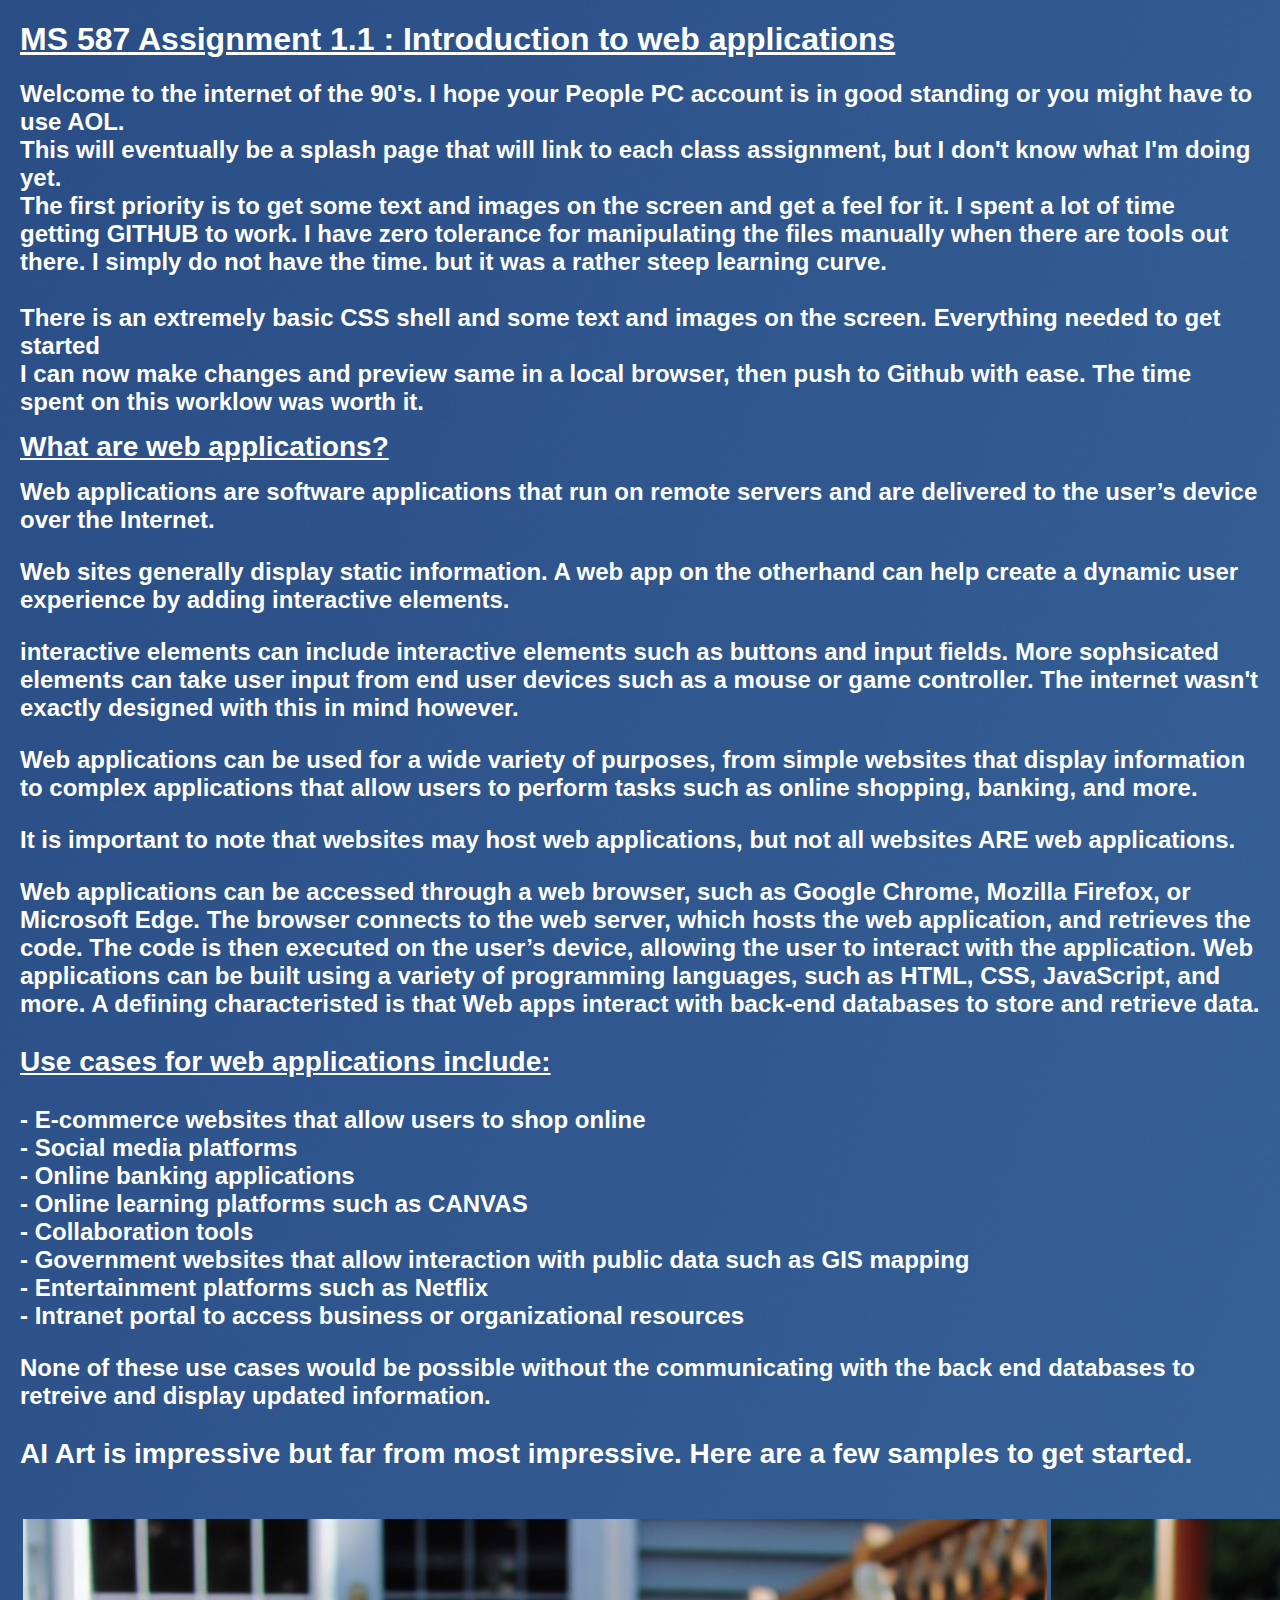
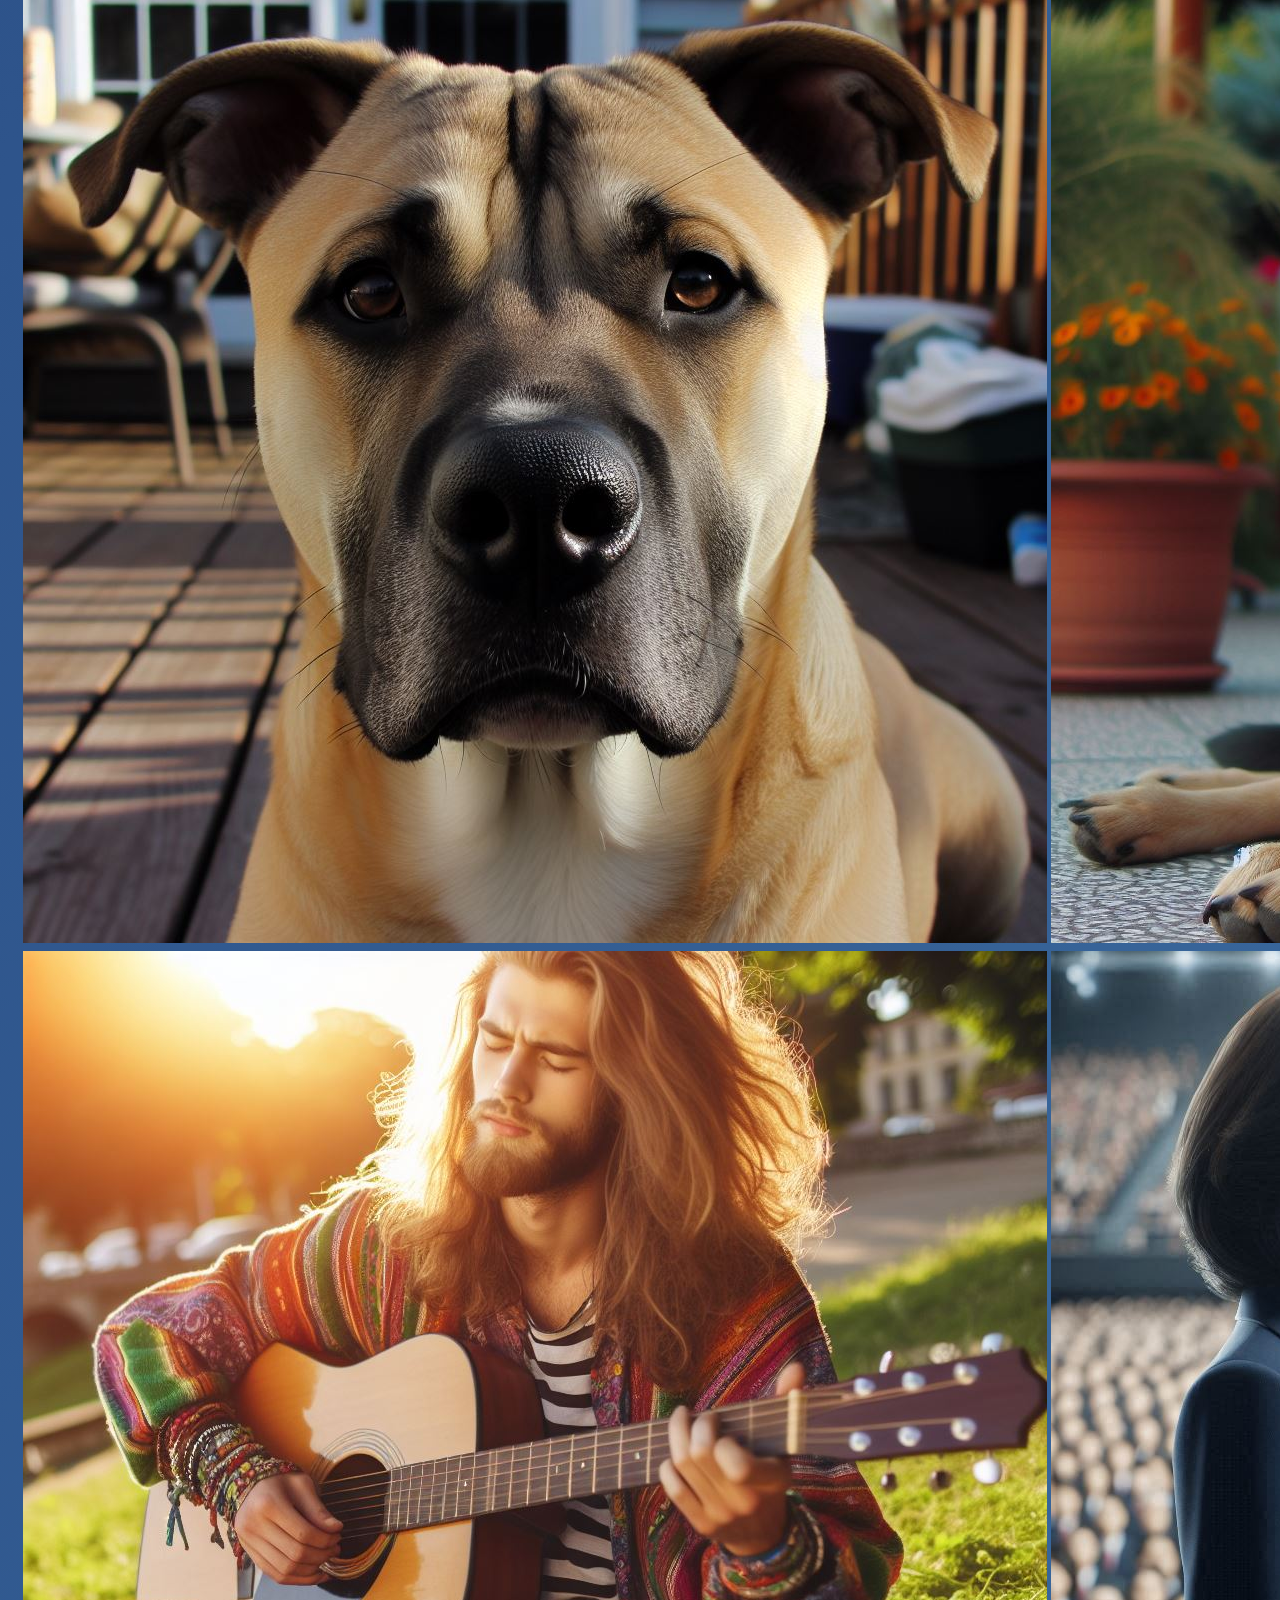
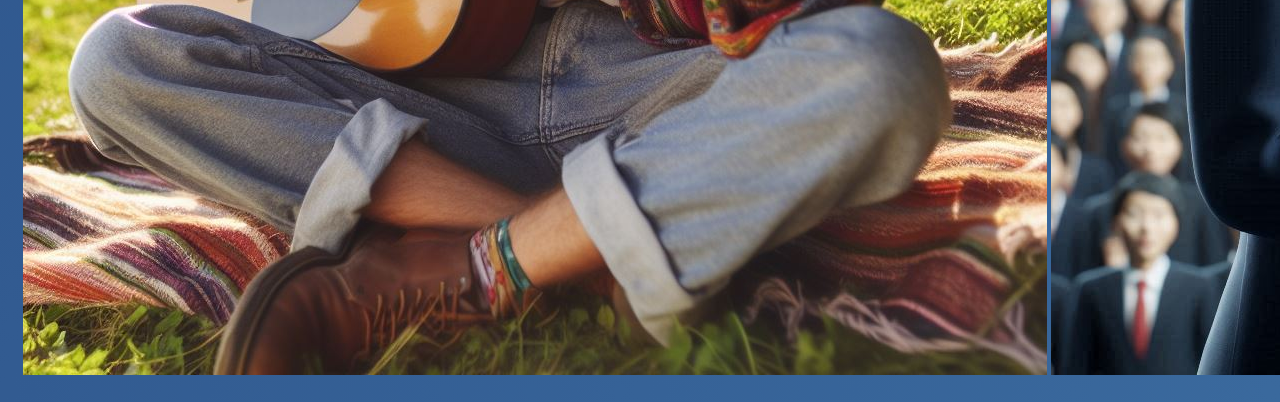
<file: 1.1.html>
<!--
        
    Week of 5/20/24

    INDEX.HTML
    - Added links to assignments 1.1 and 1.2

    1.1.html
    - Transfered content from index.html to 1.1.html

    1.2.html
 - Separated out CSS code into its own file
 - Separated the story content from the main body file.
 - Only displayed the story summaries.
 - Added a download button for each story.
 - Added styling to the download button. Found a nice way to reverse the 
    button color and text color on hover.
 - Separated each story into its own DIV element.

    styles.css
    - Added styling for the download button

    
-->









<!--Expectations and Requirements
Web Page Content: Your web page should include:
An introduction to what web applications are.
A detailed section on how web applications interact with back-end databases.
Examples of intranet and internet use cases in businesses.
AI-Generated Graphics: Incorporate at least three AI-generated images that help explain the concepts discussed. One can be the background.
(Optional) Interactivity: Implement at least one interactive element using JavaScript, such as a button to reveal more information.
Your code should be over-commented
Your website should have a great User eXperience (UX).*/
-->

<!-- Basic structure starts with html tag. Head tag will contain meta data
useful for search engines. Body tag will contain content
h1/h2 etc are used to help define and format content in a specific way.

Use ! (tab) to generate boilerplate code in VS studio 

<!DOCTYPE html>  # Tells the browser what version of HTML the page is written in
</!-->

<!-- Usefull tags
<p> paragraph
<h1> heading
<h2> subheading
<ul> unordered list
<ol> ordered list
<li> list item
<a> anchor tag for links
<img> image tag
<br> line break
<hr> horizontal rule
<em> emphasis
<strong> strong



<!DOCTYPE html>
<html>
<head>
<title>Page Title</title>
</head>
<body>
 

git add .  # Add all changes to the staging area
git commit -m "Your commit message"  # Commit the changes
git push origin main  # Push the changes to the 'main' branch of your remote repository





-->

<!DOCTYPE html>
<html lang="en">
<head>
    <meta charset="UTF-8">
    <meta name="viewport" content="width=device-width, initial-scale=1.0">
    <title>Document</title>
    <link rel="stylesheet" href="styles.css">
</head>
<body>
  <h1>


    
     <u> MS 587 Assignment 1.1 : Introduction to  web applications </u> <br>
   

  </h1>
  
    <h3>
        
       Welcome to the internet of the 90's. I hope your People PC account is in good standing or you might have to use AOL. <br>
       This will eventually be a splash page that will link to each class assignment, but I don't know what I'm doing yet. <br>
       The first priority is to get some text and images on the screen and get a feel for it. I spent a lot of time getting
       GITHUB to work. I have zero tolerance for manipulating the files manually when there are tools out there. I simply do not have the time.
       but it was a rather steep learning curve. <br><br>
       
       There is an extremely basic CSS shell and some text and images on the screen. Everything needed to get started <br>

       I can now make changes and preview same in a local browser, then push to Github with ease.  
       The time spent on this worklow was worth it. <br>
    </h3>

    <h2>
        <u> What are web applications? </u>
    </h2>

    <h3>       

       Web applications are software applications that run on remote servers and are delivered to the user’s device over the Internet. 
        <p> Web sites generally display static information. A web app on the otherhand can help create a dynamic user experience by adding interactive elements. </p>
        interactive elements can include interactive elements such as buttons and input fields. More sophsicated elements can take user input from end user devices such as a mouse or game controller. The internet wasn't exactly designed with this in mind however.</p>
        Web applications can be used for a wide variety of purposes, from simple websites that display information to complex applications that allow users to perform tasks such as online shopping, banking, and more. </p> 
        
        <p> It is important to note that websites may host web applications, but not all websites ARE web applications. </p>
        
        Web applications can be accessed through a web browser, such as Google Chrome, Mozilla Firefox, or Microsoft Edge. 
        The browser connects to the web server, which hosts the web application, and retrieves the code. The code is then executed on the user’s device, allowing the user to interact with the application. 
        Web applications can be built using a variety of programming languages, such as HTML, CSS, JavaScript, and more. 
        A defining characteristed is that Web apps interact with back-end databases to store and retrieve data.
        
        <h2><p><u> Use cases for web applications include:</u></p> </h2>
        <h3> - E-commerce websites that allow users to shop online <br>
           - Social media platforms <br>
           - Online banking applications <br>
           - Online learning platforms such as CANVAS <br>
           - Collaboration tools <br>
           - Government websites that allow interaction with public data such as GIS mapping <br>
           - Entertainment platforms such as Netflix <br>
           - Intranet portal to access business or organizational resources <br>
           

        <p> None of these use cases would be possible without the communicating with the back end databases to retreive and display updated information. </p>
</h3>
  
    <h2>

    </h2>

    <h2><p> AI Art is impressive but far from most impressive. Here are a few samples to get started.</p></h2>
    <table>
        <caption>IMAGE TABLE</caption> <!-- Table title -->
        <tr>    <!-- First row -->
            <td><img src="images\Pit lab.jpg" alt="Image 1"></td>
            <td><img src="images\Sheppard Coon Hound.jpg" alt="Image 2"></td>
            <td><img src="images/Designer.jpeg" alt="Image 3"></td>
        </tr>
        <tr>    <!-- Second row -->
            <td><img src="images/Dirty Hippie.jpg" alt="Image 4"></td>
            <td><img src="images/President of the United States.jpg" alt="Image 5"></td>
            <td><img src="images/Presidential figure.jpg" alt="Image 6"></td>
        </tr>
    </table>
  </body>
</html>
</file>
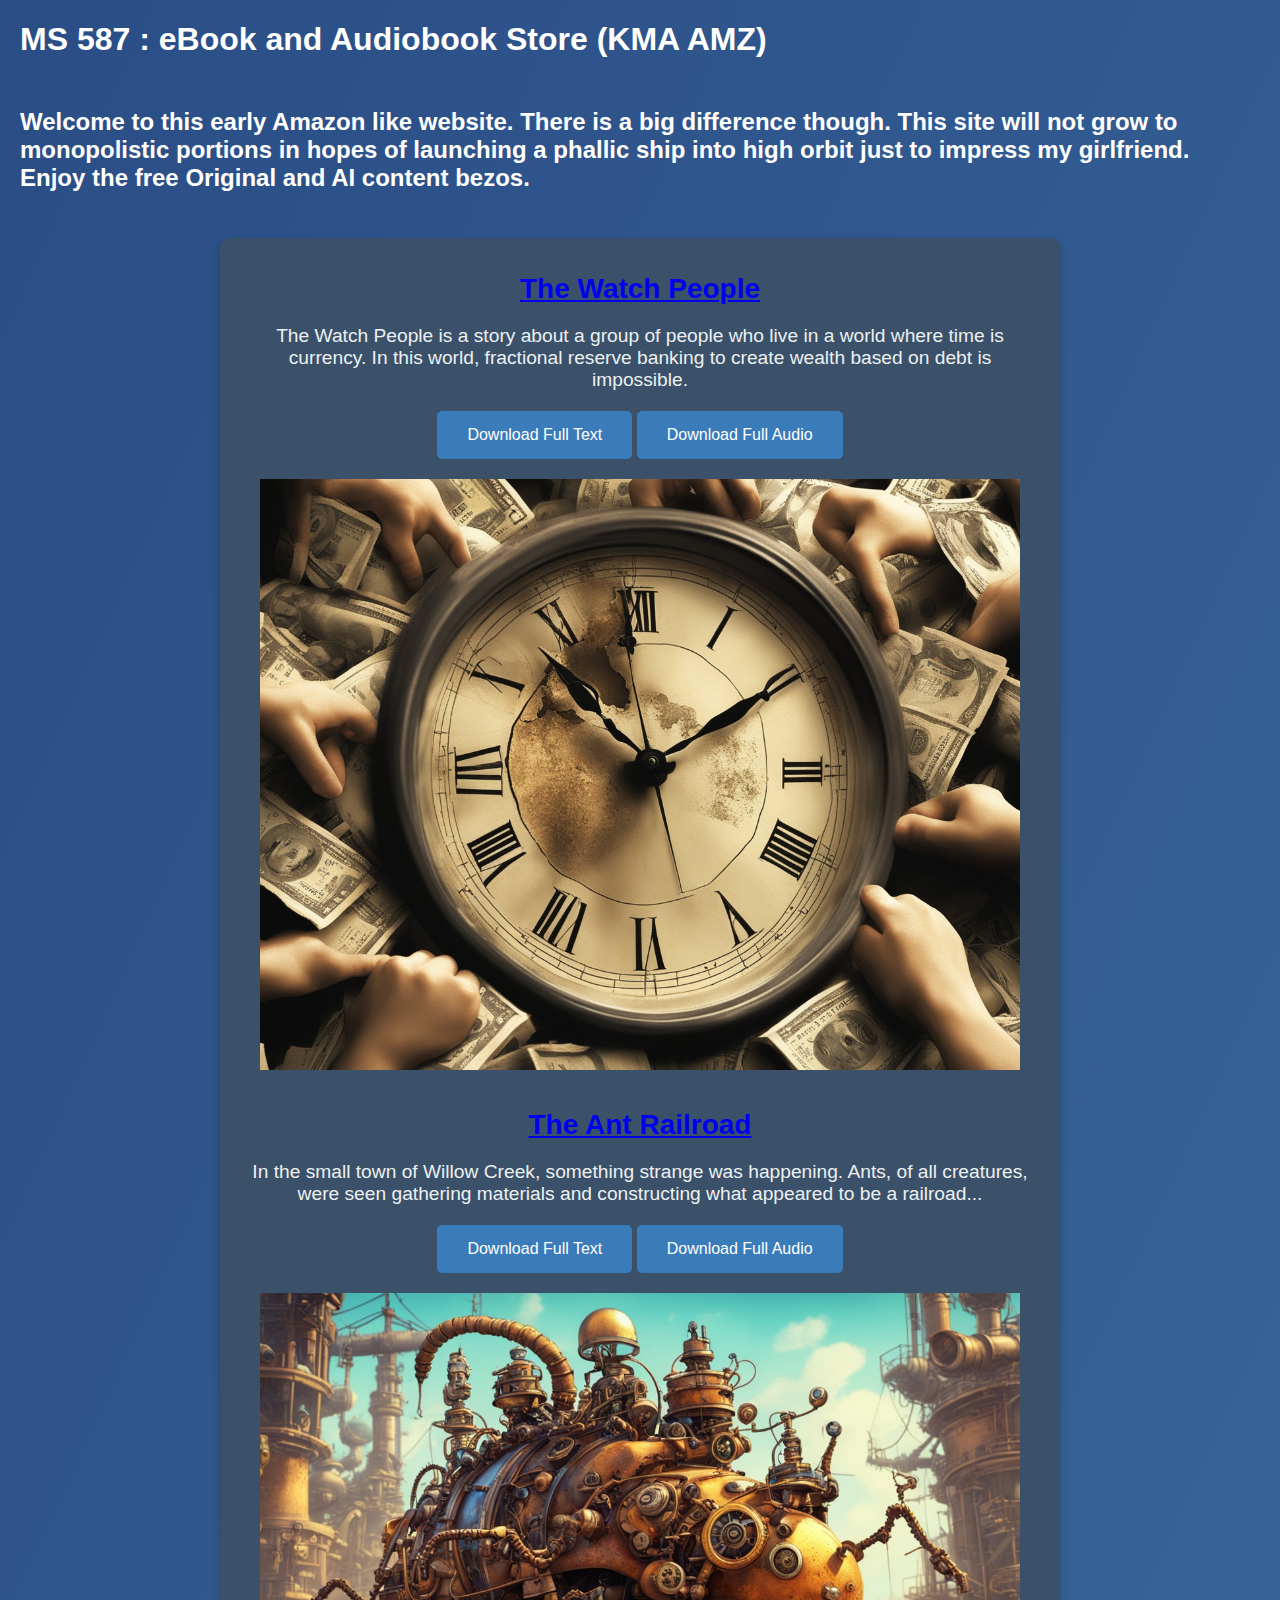
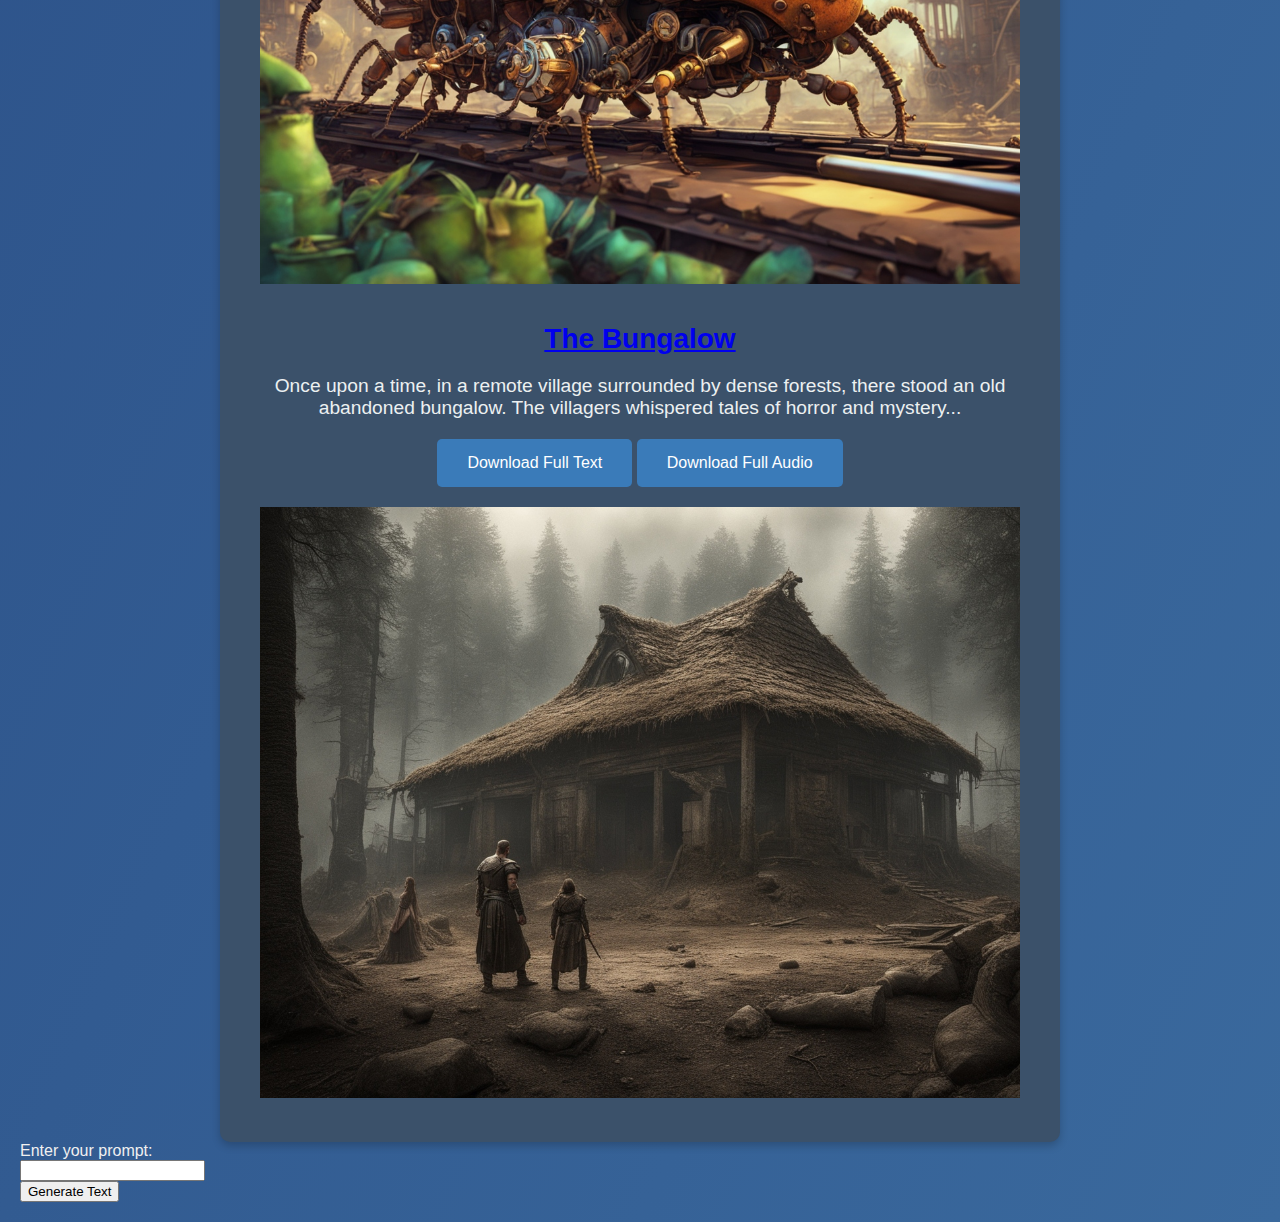
<file: 1.2.html>
<!--
    Week of 5/20/24
 - Separated out CSS code into its own file
 - Separated the story content from the main body file.
 - Only displayed the story summaries.
 - Added a download button for each story.
 - Added styling to the download button. Found a nice way to reverse the 
    button color and text color on hover.
 - Separated each story into its own DIV element.
-  Defined a story "container" class in order to style in the CSS file.
-  Added a downloadStory function to download the full story which is generated from the hidden paragraph element.

- Found hugging face NLP API to generate story content.
- Added 

- Dependencies for the project:
    - Flask
    - OpenAI
    - Python 3.8
    - Node.js
    - Torch
    - Transformers
    - FaceHugger
    - TensorFlow    

TODO:
- Resubmit the story content and get a summary
- Use summary to generate an AI image
- Add summary to bottom of the list and dymaically create a new download button


PROBLEMS
- UNCERTAIN HOW TO TAKE THE JSON TEXT AND CONVERT IT TO HTML FOR POSING ON THE PAGE???
- HOW DO I DYNAMICALLY CREATE A NEW STORY ID AND INCREMENT THE NUMBER FOR EACH NEW STORY BY 1???
- SHOULD I HAVE NOT USED JSON? ITS PRETTY MUCH THE STANDARD AND IT WORKED WELL IN MY NEWS GENERATION PROJECT FROM THE LAST COURSE?!


-->
<!DOCTYPE html>
<html lang="en">
<head>
    <meta charset="UTF-8">
    <meta name="viewport" content="width=device-width, initial-scale=1.0">
    <title>KMA AMZ BOOKS</title>
    <link rel="stylesheet" href="styles.css">
</head>
<body>
    <header>
        <h1>MS 587 : eBook and Audiobook Store (KMA AMZ)</h1>
        <br>
        <h3> Welcome to this early Amazon like website. There is a big difference though. 
            This site will not grow to monopolistic portions in hopes of launching a phallic ship into high orbit
             just to impress my girlfriend. Enjoy the free Original and AI content bezos. <br> </h3> <br> <br>
        <div class="container">
            <div class="story-container">
                <div class="story-content">
                    <h2><a href="#story1">The Watch People</a></h2>
                    <p class="summary">
                        The Watch People is a story about a group of people who live in a world where time is currency. In this world,
                        fractional reserve banking to create wealth based on debt is impossible.
                    </p>
                    <button onclick="downloadStory('story1')" class="download-button">Download Full Text</button>
                    <button onclick="window.location.href='ebook audio files/story1.mp3'" class="download-button">Download Full Audio</button>
                </div>
                <img src="images/watchman.jpg" alt="The Watch People" class="image-container">
            </div>
                
            <div class="story-container">
                <div class="story-content">
                    <h2><a href="#story2">The Ant Railroad</a></h2>
                    <p class="summary">
                        In the small town of Willow Creek, something strange was happening. Ants, of all creatures, were seen gathering materials and constructing what appeared to be a railroad...
                    </p>
                    <button onclick="downloadStory('story2')" class="download-button">Download Full Text</button>
                    <button onclick="window.location.href='ebook audio files/story2.mp3'" class="download-button">Download Full Audio</button>
                </div>
                <img src="images/Ant Train.jpg" alt="The Ant Railroad" class="image-container">
            </div>
            
            <div class="story-container">
                <div class="story-content">
                    <h2><a href="#story3">The Bungalow</a></h2>
                    <p class="summary">
                        Once upon a time, in a remote village surrounded by dense forests, there stood an old abandoned bungalow. The villagers whispered tales of horror and mystery...
                    </p>
                    <button onclick="downloadStory('story3')" class="download-button">Download Full Text</button>
                    <button onclick="window.location.href='ebook audio files/story3.mp3'" class="download-button">Download Full Audio</button>
                </div>
                <img src="images/Bungalo.jpg" alt="The Bungalo" class="image-container">
            </div>
        </div>

        <!-- Form for generating text -->
        <form id="generateTextForm">
            <label for="prompt">Enter your prompt:</label><br>
            <input type="text" id="prompt" name="prompt"><br>
            <button type="button" onclick="generateText()">Generate Text</button>
        </form>

        <!-- Div to display generated text -->
        <div id="generatedText"></div>
    </header>

    <script>
        // JavaScript function to generate text
        function generateText() {
            var prompt = document.getElementById('prompt').value;

            fetch('/generate_text', {
                method: 'POST',
                headers: {
                    'Content-Type': 'application/json'
                },
                body: JSON.stringify({ prompt: prompt })
            })
            .then(response => response.json())
            .then(data => {
                document.getElementById('generatedText').innerHTML = '<h2>Generated Text:</h2><p>' + data.generated_text + '</p>';
            })
            .catch(error => console.error('Error:', error));
        }

        // JavaScript code to download the story content
        function downloadStory(storyID) {
            var storycontent = document.getElementById(storyID).innerText;
            var blob = new Blob([storycontent], {type: "text/plain"});
            var link = document.createElement("a");
            link.href = URL.createObjectURL(blob);
            link.download = storyID + ".txt"; 
            link.click(); 
        }
    </script>

    <!-- Full Story Content -->
    <p id="story1" style="display: none;">
        The Watch People is a story about a group of people who live in a world where time is currency. In this world,
        fractional reserve banking to create wealth based on debt is impossible. It would fracture the entire universe and result in 
        a time paradox of epic proportions greater than that in the hit film from 1989, MILLENNIUM, where an NTSB investigator
        discovers a time-traveling woman while investigating an airplane crash. This is real, not AI         generated. It's a great film, everyone should see it.
    </p>

    <p id="story2" style="display: none;">
        In the small town of Willow Creek, something strange was happening. Ants, of all creatures, were seen gathering materials and constructing what appeared to be a railroad, right in the heart of the town. The townspeople were in disbelief as they watched the tiny insects diligently working day and night on their mysterious project.
        The railroad was unlike anything the town had ever seen before. It twisted and turned in intricate patterns, with tracks leading off into the woods and disappearing into the shadows. The townspeople whispered amongst themselves, wondering what could possibly be the purpose of such a bizarre construction.
        Rumors began to spread about the ants and their railroad. Some said that they were building a path to the underworld, while others believed they were trying to escape some unseen danger. The fear and paranoia in Willow Creek grew with each passing day, as the ants continued their work, undeterred by the growing tension around them.
        As the weeks went by, strange things began to happen in the town. People reported hearing eerie noises in the night, like the sound of a train whistle blowing in the distance. Others claimed to have seen ghostly figures walking along the tracks of the ant railroad, disappearing into thin air as quickly as they had appeared.
        The townspeople became convinced that the ants were up to something sinister, and a group of brave volunteers decided to investigate. Armed with flashlights and determination, they set out to follow the railroad tracks into the dark woods beyond the town.
        What they found there was beyond anything they could have imagined. The ants had built a network of tunnels and caverns underground, connecting to
        a massive underground city filled with strange and terrifying creatures. The volunteers were horrified as they stumbled upon the true purpose of the ant railroad - to transport souls from the surface down.
    </p>

    <p id="story3" style="display: none;">
        Once upon a time, in a remote village surrounded by dense forests, there stood an old abandoned bungalow. The villagers whispered tales of horror and mystery that surrounded the eerie bungalow, claiming that people who entered never returned. Some even spoke of hearing blood-curdling screams that echoed through the night.
        Despite the ominous warnings, a group of brave individuals in their mid-thirties decided to investigate the truth behind the bungalow. They were thrill-seekers, always in search of new adventures and unexplained mysteries. With flashlights in hand, they ventured into the darkness, their hearts pounding with excitement and fear.
        As they entered the bungalow, they were greeted by a musty smell that filled the air. The walls were covered in peeling wallpaper, and cobwebs hung from the ceilings. The group split up to explore different rooms, each one hoping to uncover the secrets hidden within the walls of the bungalow.
        Suddenly, a blood-curdling scream pierced the silence, causing the group to freeze in terror. They quickly regrouped and followed the sound, their footsteps echoing through the empty corridors. The source of the scream led them to a hidden staircase that descended into darkness.
        With trepidation, they descended into the depths of the bungalow, their flashlights casting eerie shadows on the walls. As they reached the bottom, they were greeted by a horrifying sight – a group of shadowy figures lurking in the darkness, their eyes gleaming with malice.
        Realizing the danger they were in, the group tried to flee, but the bungalow seemed to twist and turn, the walls shifting and changing before their eyes. It was as if the bungalow itself was alive, trapping them in its evil clutches.
        As they ran through the endless corridors, they could hear the sinister laughter of the bungalow people echoing in their ears. The group realized that they were not alone – they were being hunted by something far more sinister than they could have ever imagined.
        The bungalow people moved with terrifying speed, their twisted forms darting in and out of the shadows. The group tried to fight back, but their weapons seemed useless against the supernatural beings that pursued them.
        Just when all hope seemed lost, they stumbled upon a hidden chamber deep within the bungalow. Inside, they found ancient artifacts and symbols etched into the walls, revealing the dark history of the bungalow and its inhabitants.
        As they deciphered the symbols, they learned the horrifying truth – the bungalow people were cursed beings, trapped between the worlds of the living and the dead. They fed on the fear and anguish of those who dared to enter their domain, using their victims as vessels to prolong their own twisted existence.
        With this newfound knowledge, the group knew they had to find a way to break the curse and escape the clutches of the bungalow people. Armed with the power of ancient magic, they faced off against the malevolent beings in a final showdown that would decide their fate.
        In a blaze of light and shadow, the curse was broken, and the bungalow people vanished into the darkness from whence they came. The group emerged from the bungalow, shaken but alive, their hearts still pounding with the memory of their harrowing ordeal.
        As they returned to the village, they knew they had faced true horror and survived to tell the tale. The bungalow would forever remain a dark and haunted place, a reminder of the evil that lurked in the shadows, waiting to ensnare those foolish enough to seek it out. The group vowed never to speak of their experiences again, lest the bungalow people return to claim them once more.
    </p>
</body>
</html>
</file>
<file: styles.css>
/* WEEK OF 5.27.2024 - 6.2.2024
- reworked CSS in depth to account for most of the styling hopefully
- but tried to keep it relatively simple but still comprehensive.

references:
https://developer.mozilla.org/en-US/docs/Web/CSS/Reference
https://www.youtube.com/watch?v=G3e-cpL7ofc
https://www.dhs.state.il.us/accessibility/references/css-quick-reference.html
https://www.youtube.com/watch?v=n4R2E7O-Ngo
https://nicepage.com/css-templates
*/

/* Set the background of the body to a gradient from darker blue to lighter blue,
   use Arial or sans-serif font family, apply light text color, and set a margin of 20px */
   body {
    background: linear-gradient(to bottom right, #2a4d85, #3a699d); /* Lighter blue gradient */
    font-family: Arial, sans-serif; /* Font */
    margin: 20px; /* Margin set to 20px */
    color: #f0f0f0; /* Light text color */
}

/* Style for the main container that holds the bulk of the content */
.container {
    max-width: 800px; /* Maximum width of the container */
    margin: 0 auto; /* Center the container horizontally */
    padding: 20px; /* Padding inside the container */
    background: #3b516a; /* Lighter background */
    border-radius: 10px; /* Rounded corners */
    box-shadow: 0 4px 8px rgba(0, 0, 0, 0.2); /* Box shadow for a 3D effect */
    text-align: center; /* Center the text inside the container */
}

/* Style for h1 heading */
h1 {
    font-size: 2em; /* Font size for h1 heading */
    color: #ffffff; /* Lighter blue headings */
}

/* Style for the sub-heading h2 */
h2 {
    font-size: 1.75em; /* Font size for h2 sub-headings */
    margin: 15px 0; /* Margin for h2 sub-headings */
    color: #ffffff; /* Color for h2 sub-headings */
}

/* Style for the section heading h3 */
h3 {
    font-size: 1.5em; /* Font size for h3 section headings */
    margin: 10px 0; /* Margin for h3 section headings */
    color: #ffffff; /* Color for h3 section headings */
}

/* Style for the summary text */
.summary {
    font-size: 1.2em; /* Font size for summary text */
    margin: 20px 0; /* Margin for summary text */
    color: #ecf0f1; /* Color for summary text */
}

/* Style for the image/photo container */
.image-container {
    text-align: center; /* Center image within container */
    margin: 20px 0; /* Margin for image container */
    max-width: calc(100% - 40px); /* Maximum width of image container */
}

/* Style for the image inside the image container */
.image-container img {
    max-width: 100%; /* Maximum width of image */
    height: auto; /* Maintain aspect ratio */
    border-radius: 10px; /* Rounded corners */
    border: 3px solid #5da9e9; /* Border color */
}

/* Style for button container */
.button-container {
    text-align: center; /* Center buttons */
    margin: 20px 0; /* Margin for button container */
}

/* Style for the download button */
.download-button {
    background: #3a7bb9; /* Button background color */
    color: white; /* Text color */
    border: none; /* Remove border */
    padding: 15px 30px; /* Padding */
    font-size: 1em; /* Font size */
    border-radius: 5px; /* Rounded corners */
    cursor: pointer; /* Pointer cursor */
    text-decoration: none; /* Remove underline */
    transition: background 0.3s ease; /* Transition effect */
}

/* Style for the download button on hover */
.download-button:hover {
    background: linear-gradient(to bottom right, #003366, #0073e6); /* Reverse gradient on hover */
}
</file>
